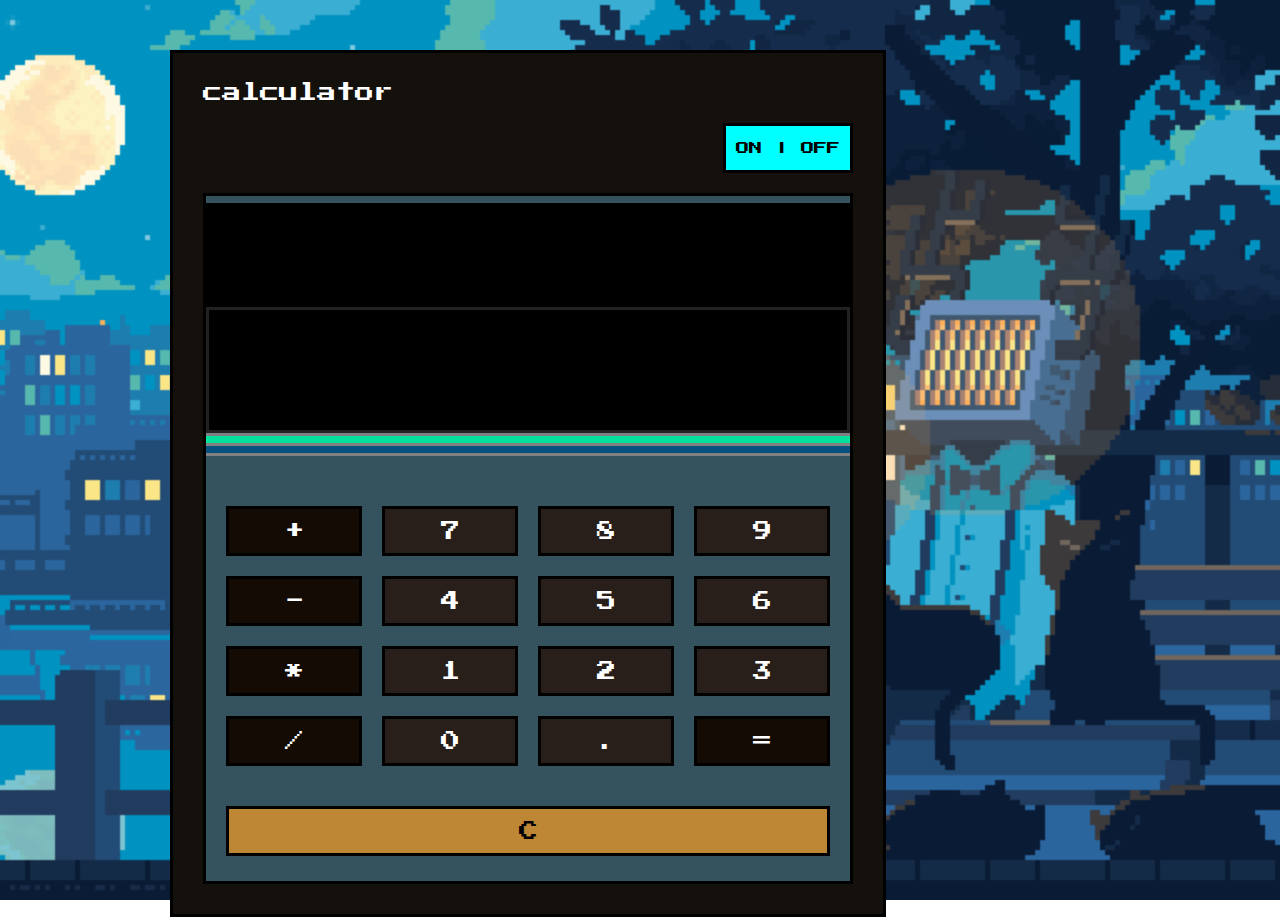
<file: index.html>
<!DOCTYPE html>
<html lang="en">

<head>
    <meta charset="UTF-8">
    <meta name="viewport" content="width=device-width, initial-scale=1.0">
    <link rel="stylesheet" href="style.css">
    <title>Calculator</title>
    <link href="https://fonts.googleapis.com/css2?family=Press+Start+2P&display=swap" rel="stylesheet">
</head>

<body>

    <div class="container">
        <div class="calculator-header">
            <p>calculator</p>
            <button class="onOff">ON | OFF</button>
        </div>
        <div class="calculator">
            <hr class="gray">

            <div class="calculator-display">
                <input id="display" readonly>
            </div>

            <hr class="green">
            <hr class="blue">


            <div class="calculator-buttons">
                <button onclick="appendToDisplay('+')" class="operator-btn">+</button>
                <button onclick="appendToDisplay('7')" class="number-btn">7</button>
                <button onclick="appendToDisplay('8')" class="number-btn">8</button>
                <button onclick="appendToDisplay('9')" class="number-btn">9</button>
                <button onclick="appendToDisplay('-')" class="operator-btn">-</button>
                <button onclick="appendToDisplay('4')" class="number-btn">4</button>
                <button onclick="appendToDisplay('5')" class="number-btn">5</button>
                <button onclick="appendToDisplay('6')" class="number-btn">6</button>
                <button onclick="appendToDisplay('*')" class="operator-btn">*</button>
                <button onclick="appendToDisplay('1')" class="number-btn">1</button>
                <button onclick="appendToDisplay('2')" class="number-btn">2</button>
                <button onclick="appendToDisplay('3')" class="number-btn">3</button>
                <button onclick="appendToDisplay('/')" class="operator-btn">/</button>
                <button onclick="appendToDisplay('0')" class="number-btn">0</button>
                <button onclick="appendToDisplay('.')" class="number-btn">.</button>
                <button onclick="calculate()" class="operator-btn">=</button>
            </div>
            <button onclick="clearDisplay()" class="clear-btn">C</button>
            </div>
        </div>
    </div>

    <script src="index.js"></script>
</body>

</html>
</file>
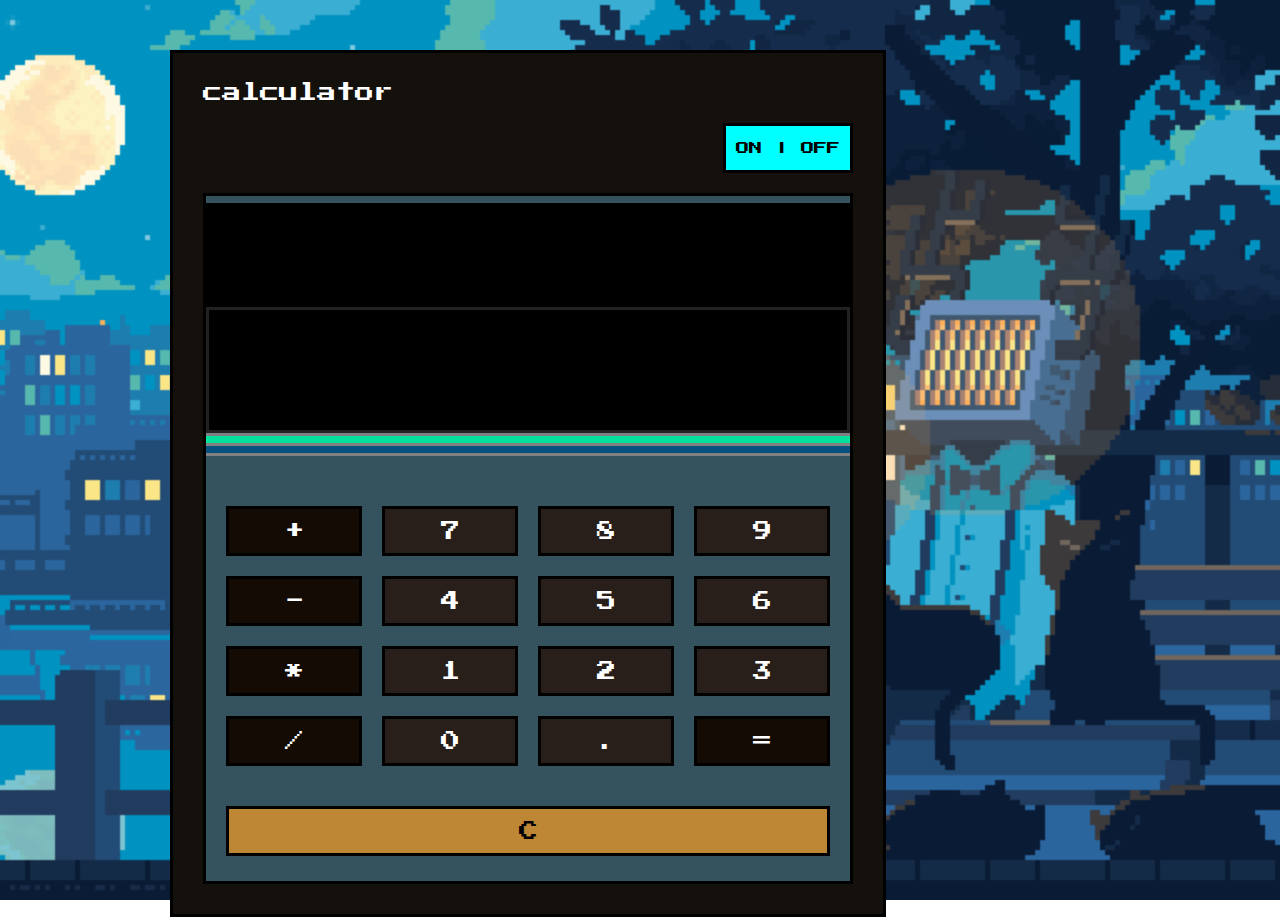
<file: scr/index.html>
<!DOCTYPE html>
<html lang="en">

<head>
    <meta charset="UTF-8">
    <meta name="viewport" content="width=device-width, initial-scale=1.0">
    <link rel="stylesheet" href="./styles/style.css">
    <title>Calculator</title>
    <link href="https://fonts.googleapis.com/css2?family=Press+Start+2P&display=swap" rel="stylesheet">
</head>

<body>

    <div class="container">
        <div class="calculator-header">
            <p>calculator</p>
            <button class="onOff">ON | OFF</button>
        </div>
        <div class="calculator">
            <hr class="gray">

            <div class="calculator-display">
                <input id="display" readonly>
            </div>

            <hr class="green">
            <hr class="blue">


            <div class="calculator-buttons">
                <button onclick="appendToDisplay('+')" class="operator-btn">+</button>
                <button onclick="appendToDisplay('7')" class="number-btn">7</button>
                <button onclick="appendToDisplay('8')" class="number-btn">8</button>
                <button onclick="appendToDisplay('9')" class="number-btn">9</button>
                <button onclick="appendToDisplay('-')" class="operator-btn">-</button>
                <button onclick="appendToDisplay('4')" class="number-btn">4</button>
                <button onclick="appendToDisplay('5')" class="number-btn">5</button>
                <button onclick="appendToDisplay('6')" class="number-btn">6</button>
                <button onclick="appendToDisplay('*')" class="operator-btn">*</button>
                <button onclick="appendToDisplay('1')" class="number-btn">1</button>
                <button onclick="appendToDisplay('2')" class="number-btn">2</button>
                <button onclick="appendToDisplay('3')" class="number-btn">3</button>
                <button onclick="appendToDisplay('/')" class="operator-btn">/</button>
                <button onclick="appendToDisplay('0')" class="number-btn">0</button>
                <button onclick="appendToDisplay('.')" class="number-btn">.</button>
                <button onclick="calculate()" class="operator-btn">=</button>
            </div>
            <button onclick="clearDisplay()" class="clear-btn">C</button>
            </div>
        </div>
    </div>

    <script src="index.js"></script>
</body>

</html>
</file>
<file: style.css>
* {
    font-family: "Press Start 2P";
    margin: 0;
    padding: 0;
}

body {
    background: url("bg.gif") center / cover no-repeat fixed;
}

/* Estrutuda geral da calculadora */

.container {
    display: flex;
    flex-direction: column;
    background-color: rgb(20, 16, 12);
    max-width: 650px;
    min-height: 800px;
    margin: 50px 0 0 170px;
    padding: 30px;
    border: 3px solid;
}

@media (max-width: 1200px) {
    .container {
        margin: 30px;
        margin-top: 50px;
    }
}

/* Estrutuda do display da calculadora */

.calculator-header {
    display: flex;
    justify-content: space-between;
    height: 90px;
    padding-bottom: 20px;
}

div > p {
    color: white;
    font-size: 1.2rem;
}

.onOff {
    color: black;
    background-color: aqua;
    border: 3px solid;
    cursor: pointer;
    width: 130px;
    height: 50px;
    align-self: flex-end;
}

.calculator {
    display: flex;
    flex-direction: column;
    background-color: hsl(199, 29%, 29%);
    height: 685px;
    border: 3px solid black;
}

.calculator-display {
    background-color: black;
    display: flex;
    justify-content: center;
    align-items: flex-end;
    height: 230px;
}

#display {
    background-color: black;
    width: 100%;
    height: 120px;
    padding: 0 10px;
    border: 3px solid rgb(34, 34, 34);
    color: rgb(0, 227, 235);
    font-size: 1.5rem;
}

.gray, .green, .blue {
    height: 7px;
}

.gray {
    background-color: hsl(199, 29%, 29%);
    border-bottom: 3px solid black;
    border: none;
}

.green {
    background-color: rgb(2, 224, 158);
    border: 3px solid;
    border-left: none;
    border-right: none;
}

.blue {
    background-color: rgb(4, 81, 126);
    border: 3px solid;
    border-top: none;
    border-left: none;
    border-right: none;
}

/* Estrutuda dos botões da calculadora */

.calculator-buttons {
    display: grid;
    grid-template: repeat(4, 1fr) / repeat(4, 2fr);
    gap: 20px;
    margin: 50px 20px 20px 20px;
}

.calculator-buttons > button {
    font-size: 1.2rem;
    color: white;
    max-width: 140px;
    height: 50px;
    border: 3px solid black;
    cursor: pointer;
}

.number-btn {
    background-color: hsl(21, 22%, 13%);
}

.number-btn:hover{
    background-color: hsl(0, 0%, 40%);
}

.number-btn:active{
    background-color: hsl(0, 0%, 50%);
}

.operator-btn {
    background-color: hsl(24, 60%, 5%);
}

.operator-btn:hover{
    background-color: hsl(25, 55%, 10%);
}

.operator-btn:active{
    background-color: hsl(26, 32%, 17%);
}

.clear-btn {
    background-color: rgb(189, 135, 53);
    margin: 20px;
    height: 50px;
    font-size: 1.2rem;
    color: black;
    border: 3px solid black;
    cursor: pointer;
}

.clear-btn:hover{
    background-color: rgb(221, 163, 77);
}

.clear-btn:active{
    background-color: rgb(250, 203, 133);
}
</file>
<file: scr/styles/style.css>
* {
    font-family: "Press Start 2P", sans-serif;
    margin: 0;
    padding: 0;
}

body {
    background: url('../assets/bg.gif') center / cover no-repeat fixed;
}

/* Estrutuda geral da calculadora */

.container {
    display: flex;
    flex-direction: column;
    background-color: rgb(20, 16, 12);
    max-width: 650px;
    min-height: 800px;
    margin: 50px 0 0 170px;
    padding: 30px;
    border: 3px solid;
}

@media (max-width: 1200px) {
    .container {
        margin: 30px;
        margin-top: 50px;
    }
}

/* Estrutuda do display */

.calculator-header {
    display: flex;
    justify-content: space-between;
    height: 90px;
    padding-bottom: 20px;
}

div > p {
    color: white;
    font-size: 1.2rem;
}

.onOff {
    color: black;
    background-color: aqua;
    border: 3px solid;
    cursor: pointer;
    width: 130px;
    height: 50px;
    align-self: flex-end;
}

.calculator {
    display: flex;
    flex-direction: column;
    background-color: hsl(199, 29%, 29%);
    height: 685px;
    border: 3px solid black;
}

.calculator-display {
    background-color: black;
    display: flex;
    justify-content: center;
    align-items: flex-end;
    height: 230px;
}

#display {
    background-color: black;
    width: 100%;
    height: 120px;
    padding: 0 10px;
    border: 3px solid rgb(34, 34, 34);
    color: rgb(0, 227, 235);
    font-size: 1.5rem;
}

.gray, 
.green, 
.blue {
    height: 7px;
}

.gray {
    background-color: hsl(199, 29%, 29%);
    border-bottom: 3px solid black;
    border: none;
}

.green {
    background-color: rgb(2, 224, 158);
    border: 3px solid;
    border-left: none;
    border-right: none;
}

.blue {
    background-color: rgb(4, 81, 126);
    border: 3px solid;
    border-top: none;
    border-left: none;
    border-right: none;
}

/* Estrutuda dos botões */

.calculator-buttons {
    display: grid;
    grid-template: repeat(4, 1fr) / repeat(4, 2fr);
    gap: 20px;
    margin: 50px 20px 20px 20px;
}

.calculator-buttons > button {
    font-size: 1.2rem;
    color: white;
    max-width: 140px;
    height: 50px;
    border: 3px solid black;
    cursor: pointer;
}

.number-btn {
    background-color: hsl(21, 22%, 13%);
}

.number-btn:hover{
    background-color: hsl(0, 0%, 40%);
}

.number-btn:active{
    background-color: hsl(0, 0%, 50%);
}

.operator-btn {
    background-color: hsl(24, 60%, 5%);
}

.operator-btn:hover{
    background-color: hsl(25, 55%, 10%);
}

.operator-btn:active{
    background-color: hsl(26, 32%, 17%);
}

.clear-btn {
    background-color: rgb(189, 135, 53);
    margin: 20px;
    height: 50px;
    font-size: 1.2rem;
    color: black;
    border: 3px solid black;
    cursor: pointer;
}

.clear-btn:hover{
    background-color: rgb(221, 163, 77);
}

.clear-btn:active{
    background-color: rgb(250, 203, 133);
}
</file>
